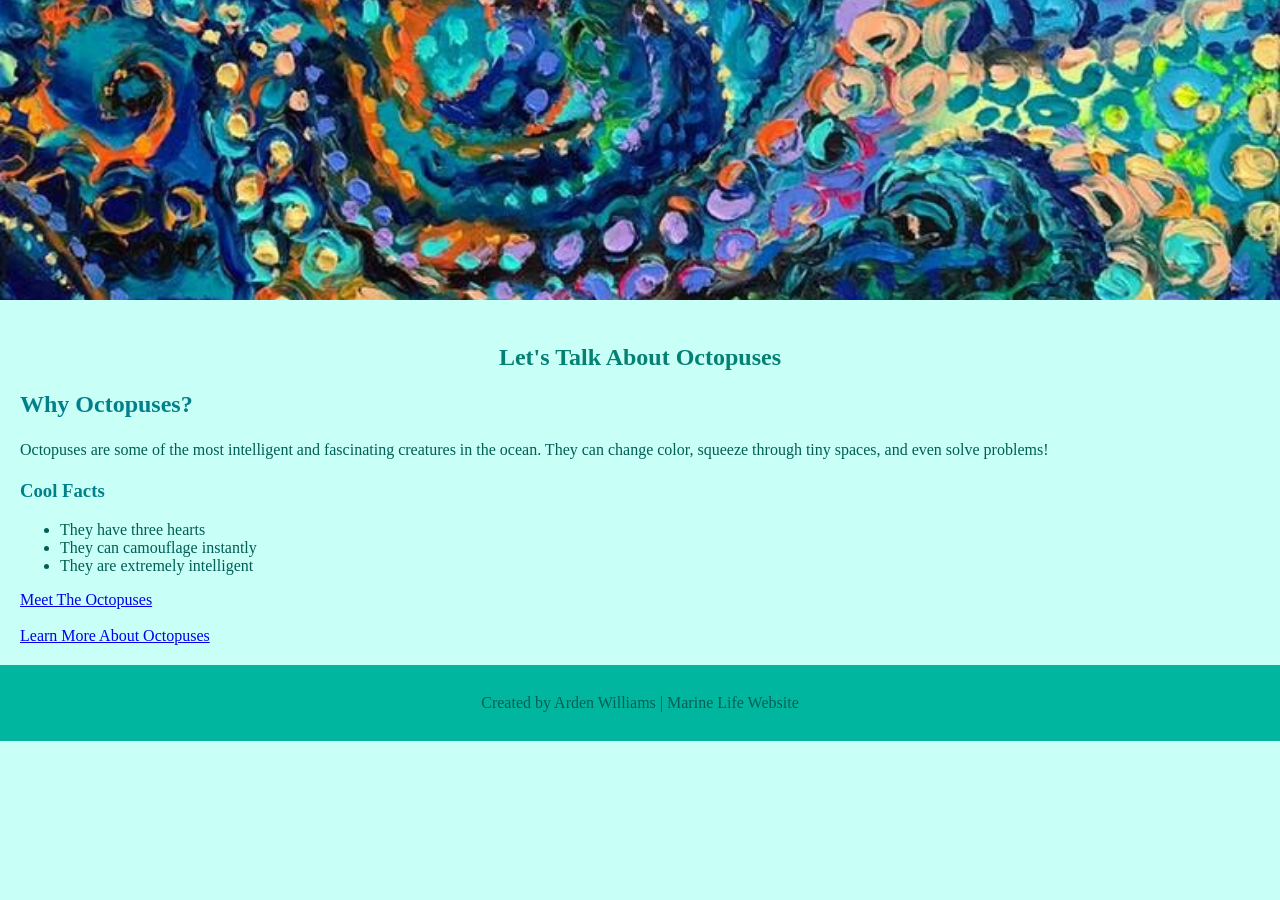
<file: index.html>
<!DOCTYPE html>
<html>

  <head>
    <title>Octopus Website</title>
    <link rel="stylesheet" href="style.css">
  </head>

  <body>

    <img src="Banner.jpg" alt="Octopus Banner" class="banner">

    <section>

      <h1>Let's Talk About Octopuses</h1>

      <h2>Why Octopuses?</h2>

      <p>
        Octopuses are some of the most intelligent and fascinating creatures in the ocean.
        They can change color, squeeze through tiny spaces, and even solve problems!
      </p>

      <h3>Cool Facts</h3>

      <ul>
        <li>They have three hearts</li>
        <li>They can camouflage instantly</li>
        <li>They are extremely intelligent</li>
      </ul>

      <a href="new.html">Meet The Octopuses</a>

      <br><br>

      <a href="https://www.nhm.ac.uk/discover/octopuses-keep-surprising-us-here-are-eight-examples-how.html">
        Learn More About Octopuses
      </a>

    </section>

    <footer>
      <p>Created by Arden Williams | Marine Life Website</p>
    </footer>

  </body>

</html>
</file>
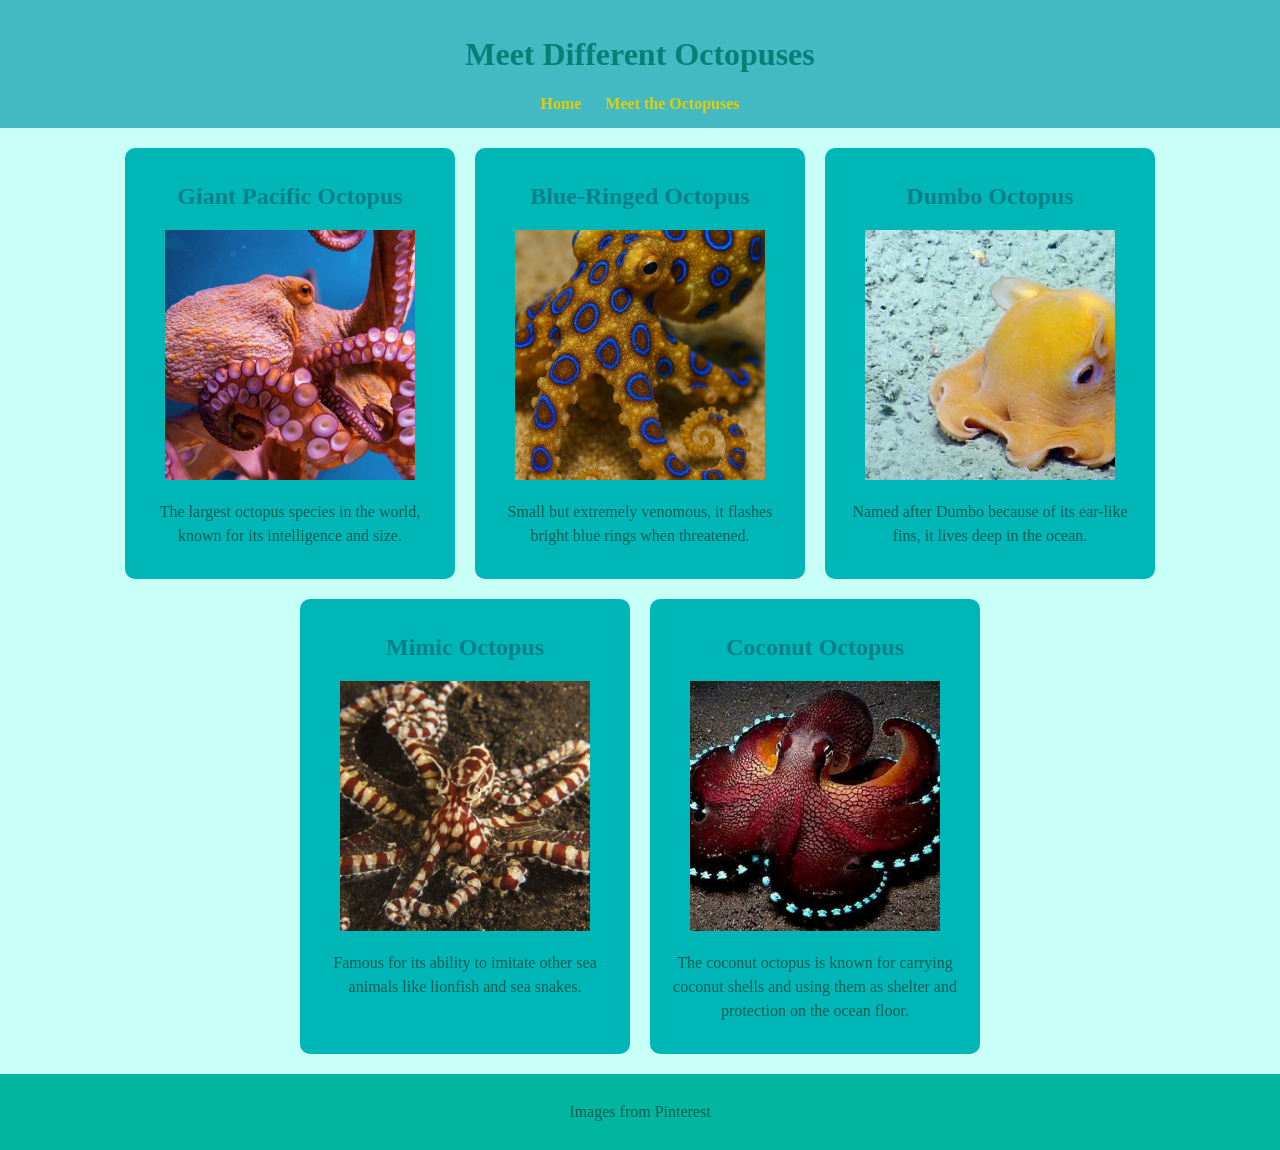
<file: new.html>
<!DOCTYPE html>
    <html>
      <!DOCTYPE html>
      <html>

        <head>
          <title>Meet the Octopuses</title>
          <link rel="stylesheet" href="style.css">
        </head>

        <body>

          <header>
            <h1>Meet Different Octopuses</h1>

            <nav>
              <a href="index.html">Home</a>
              <a href="octopuses.html">Meet the Octopuses</a>
            </nav>
          </header>

          <section class="octopus-container">

            <div class="octopus-card">
              <h2>Giant Pacific Octopus</h2>
              <img src="Giantpacific.jpg" alt="Giant Pacific Octopus">
              <p>The largest octopus species in the world, known for its intelligence and size.</p>
            </div>

            <div class="octopus-card">
              <h2>Blue-Ringed Octopus</h2>
              <img src="Blueringed.jpg" alt="Blue Ringed Octopus">
              <p>Small but extremely venomous, it flashes bright blue rings when threatened.</p>
            </div>

            <div class="octopus-card">
              <h2>Dumbo Octopus</h2>
              <img src="Dumbo.jpg" alt="Dumbo Octopus">
              <p>Named after Dumbo because of its ear-like fins, it lives deep in the ocean.</p>
            </div>

            <div class="octopus-card">
              <h2>Mimic Octopus</h2>
              <img src="Mimic.jpg" alt="Mimic Octopus">
              <p>Famous for its ability to imitate other sea animals like lionfish and sea snakes.</p>
            </div>

            <div class="octopus-card">
              <h2>Coconut Octopus</h2>
              <img src="Coconut.jpg" alt="Coconut octopus">
              <p>The coconut octopus is known for carrying coconut shells and using them as shelter and protection on the ocean floor.</p>
            </div>
            
          </section>

          <footer>
            <p>Images from Pinterest</p>
          </footer>

        </body>

  
</html>
</file>
<file: style.css>
body {
  font-family: fantasy;
  margin: 0;
  background-color: #c8fff7;
}

header {
  background-color: #43b9c3;
  color: #e1ce07;
  text-align: center;
  padding: 15px;
}

nav a {
  color: #e1ce07;
  margin: 10px;
  text-decoration: none;
  font-weight: bold;
}

section {
  padding: 20px;
}

.banner {
  width: 100%;
  height: 300px;
  object-fit: cover;
}

  .octopus-container {
    display: flex;
    justify-content: center;
    flex-wrap: wrap;
    gap: 20px;
    padding: 20px;
  }

  .octopus-card {
    width: 300px;
    text-align: center;
    background-color: #00b6b6;
    padding: 15px;
    border-radius: 10px;
  }

  .octopus-card img {
    width: 250px;
    height: 250px;
    object-fit: cover;
  }

h1{
  color: #048074;
  text-align: center;
}

h2 {
  color: #02808a;
}

p {
  color: #005e55;
  font-size: 16px;
  line-height: 1.5;
}

h3{ 
  color: #02808a;
}

ul { 
  color:#005e55;
}

footer {
  background-color: #00b69f;
  color: #e1ce07;
  text-align: center;
  padding: 10px;
}
</file>
